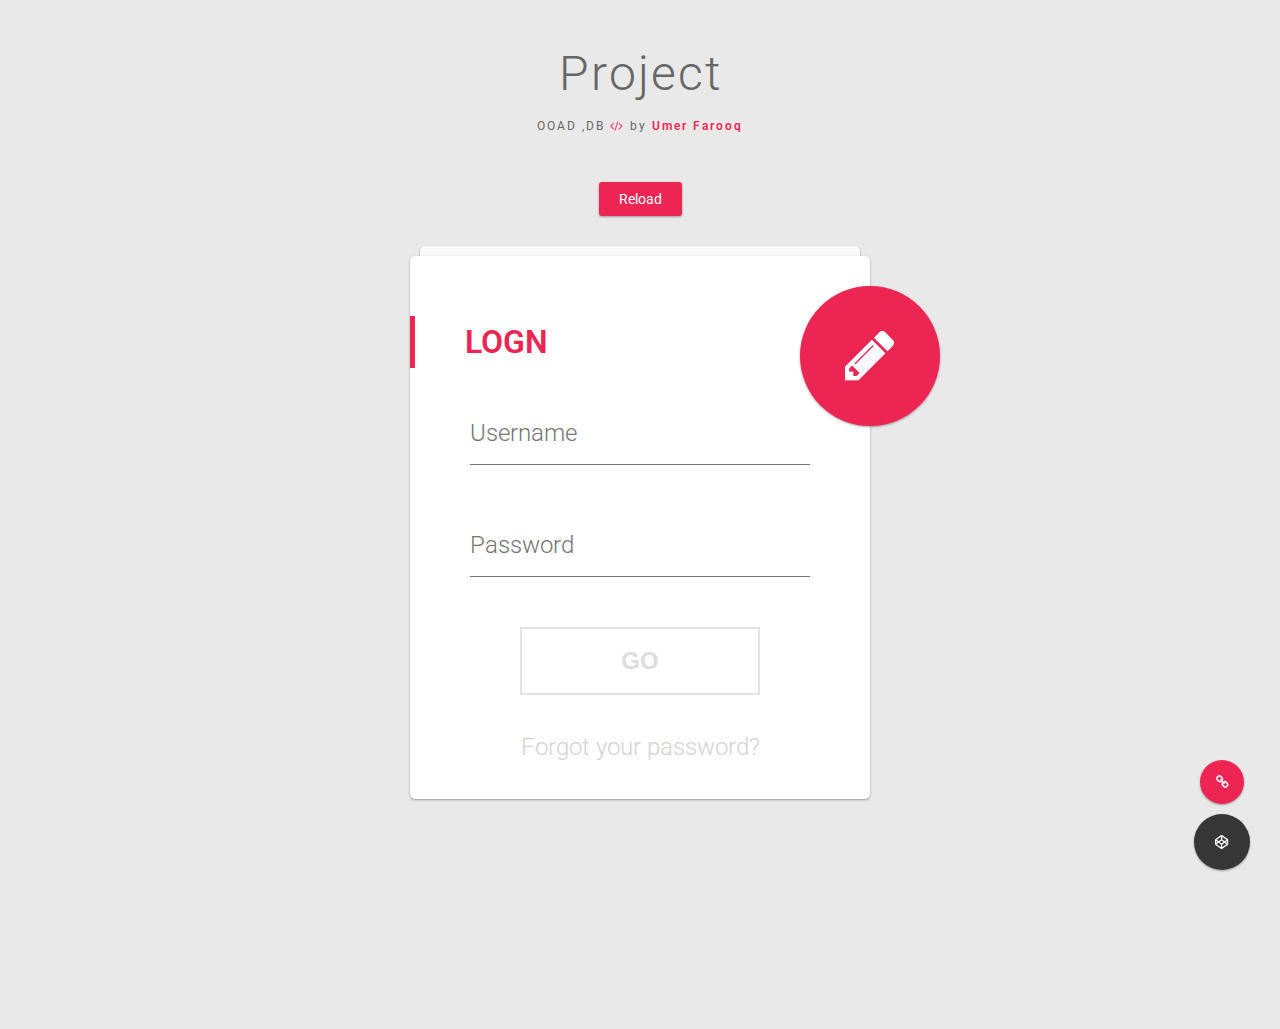
<file: db1/login/index.html>
<!DOCTYPE html>
<html >
  <head>
    <meta charset="UTF-8">
    <title>Login </title>
    
    
    <link rel="stylesheet" href="css/reset.css">

    <link rel='stylesheet prefetch' href='http://fonts.googleapis.com/css?family=Roboto:400,100,300,500,700,900|RobotoDraft:400,100,300,500,700,900'>
<link rel='stylesheet prefetch' href='http://maxcdn.bootstrapcdn.com/font-awesome/4.3.0/css/font-awesome.min.css'>

        <link rel="stylesheet" href="css/style.css">

    
    
    
    
  </head>

  <body>

    
<!-- Mixins-->
<!-- Pen Title-->
<div class="pen-title">
  <h1>Project</h1><span>OOAD ,DB <i class='fa fa-code'></i> by <a href='http://andytran.me'>Umer Farooq</a></span>
</div>
<div class="rerun"><a href="">Reload</a></div>
<div class="container">
  <div class="card"></div>
  <div class="card" >
    <h1 class="title">Logn</h1>
    <form action="login.php" method="POST">
      <div class="input-container">
        <input type="text" id="Username"name ="uid" required="required"/>
        <label for="Username">Username</label>
        <div class="bar"></div>
      </div>
      <div class="input-container">
        <input type="password" id="Password" name ="pwd" required="required"/>
        <label for="Password">Password</label>
        <div class="bar"></div>
      </div>
      <div class="button-container">
        <button><span>Go</span></button>
      </div>
      <div class="footer"><a href="#">Forgot your password?</a></div>
    </form>
  </div>
  <div class="card alt">
    <div class="toggle"></div>
    <h1 class="title">Register
      <div class="close"></div>
    </h1>
    <form action="signup.php" method="POST">
      <div class="input-container">
        <input type="text" name ="first" id="Username" required="required"/>
        <label for="Username">Name</label>
        <div class="bar"></div>
      </div>
	   <div class="input-container">
        <input type="text" name ="last"id="Username" required="required"/>
        <label for="Username">Email</label>
        <div class="bar"></div>
      </div>
      <div class="input-container">
        <input type="password" name ="uid" id="Password" required="required"/>
        <label for="Password">Username</label>
        <div class="bar"></div>
      </div>
      <div class="input-container">
        <input type="password" name ="pwd" id="Repeat Password" required="required"/>
        <label for="Repeat Password">Password</label>
        <div class="bar"></div>
		
      </div>
      <div class="button-container">
        <button><span>Next</span></button>
      </div>
    </form>
  </div>
</div>
<!-- Portfolio--><a id="portfolio" href="http://andytran.me/" title="View my portfolio!"><i class="fa fa-link"></i></a>
<!-- CodePen--><a id="codepen" href="http://codepen.io/andytran/" title="Follow me!"><i class="fa fa-codepen"></i></a>
    <script src='http://cdnjs.cloudflare.com/ajax/libs/jquery/2.1.3/jquery.min.js'></script>

        <script src="js/index.js"></script>

    
    
  </body>
</html>
</file>
<file: db1/login/css/style.css>
body {
  background: #e9e9e9;
  color: #666666;
  font-family: 'RobotoDraft', 'Roboto', sans-serif;
  font-size: 14px;
  -webkit-font-smoothing: antialiased;
  -moz-osx-font-smoothing: grayscale;
}

/* Pen Title */
.pen-title {
  padding: 50px 0;
  text-align: center;
  letter-spacing: 2px;
}
.pen-title h1 {
  margin: 0 0 20px;
  font-size: 48px;
  font-weight: 300;
}
.pen-title span {
  font-size: 12px;
}
.pen-title span .fa {
  color: #ed2553;
}
.pen-title span a {
  color: #ed2553;
  font-weight: 600;
  text-decoration: none;
}

/* Rerun */
.rerun {
  margin: 0 0 30px;
  text-align: center;
}
.rerun a {
  cursor: pointer;
  display: inline-block;
  background: #ed2553;
  border-radius: 3px;
  box-shadow: 0 1px 3px rgba(0, 0, 0, 0.12), 0 1px 2px rgba(0, 0, 0, 0.24);
  padding: 10px 20px;
  color: #ffffff;
  text-decoration: none;
  -webkit-transition: 0.3s ease;
  transition: 0.3s ease;
}
.rerun a:hover {
  box-shadow: 0 3px 6px rgba(0, 0, 0, 0.16), 0 3px 6px rgba(0, 0, 0, 0.23);
}

/* Scroll To Bottom */
#codepen, #portfolio {
  position: fixed;
  bottom: 30px;
  right: 30px;
  background: #363636;
  width: 56px;
  height: 56px;
  border-radius: 100%;
  box-shadow: 0 1px 3px rgba(0, 0, 0, 0.12), 0 1px 2px rgba(0, 0, 0, 0.24);
  -webkit-transition: 0.3s ease;
  transition: 0.3s ease;
  color: #ffffff;
  text-align: center;
}
#codepen i, #portfolio i {
  line-height: 56px;
}
#codepen:hover, #portfolio:hover {
  box-shadow: 0 10px 20px rgba(0, 0, 0, 0.19), 0 6px 6px rgba(0, 0, 0, 0.23);
}

/* CodePen */
#portfolio {
  bottom: 96px;
  right: 36px;
  background: #ed2553;
  width: 44px;
  height: 44px;
  -webkit-animation: buttonFadeInUp 1s ease;
  animation: buttonFadeInUp 1s ease;
}
#portfolio i {
  line-height: 44px;
}

/* Container */
.container {
  position: relative;
  max-width: 460px;
  width: 100%;
  margin: 0 auto 100px;
}
.container.active .card:first-child {
  background: #f2f2f2;
  margin: 0 15px;
}
.container.active .card:nth-child(2) {
  background: #fafafa;
  margin: 0 10px;
}
.container.active .card.alt {
  top: 20px;
  right: 0;
  width: 100%;
  min-width: 100%;
  height: auto;
  border-radius: 5px;
  padding: 60px 0 40px;
  overflow: hidden;
}
.container.active .card.alt .toggle {
  position: absolute;
  top: 40px;
  right: -70px;
  box-shadow: none;
  -webkit-transform: scale(10);
  transform: scale(10);
  -webkit-transition: -webkit-transform .3s ease;
  transition: -webkit-transform .3s ease;
  transition: transform .3s ease;
  transition: transform .3s ease, -webkit-transform .3s ease;
}
.container.active .card.alt .toggle:before {
  content: '';
}
.container.active .card.alt .title,
.container.active .card.alt .input-container,
.container.active .card.alt .button-container {
  left: 0;
  opacity: 1;
  visibility: visible;
  -webkit-transition: .3s ease;
  transition: .3s ease;
}
.container.active .card.alt .title {
  -webkit-transition-delay: .3s;
          transition-delay: .3s;
}
.container.active .card.alt .input-container {
  -webkit-transition-delay: .4s;
          transition-delay: .4s;
}
.container.active .card.alt .input-container:nth-child(2) {
  -webkit-transition-delay: .5s;
          transition-delay: .5s;
}
.container.active .card.alt .input-container:nth-child(3) {
  -webkit-transition-delay: .6s;
          transition-delay: .6s;
}
.container.active .card.alt .button-container {
  -webkit-transition-delay: .7s;
          transition-delay: .7s;
}

/* Card */
.card {
  position: relative;
  background: #ffffff;
  border-radius: 5px;
  padding: 60px 0 40px 0;
  box-sizing: border-box;
  box-shadow: 0 1px 3px rgba(0, 0, 0, 0.12), 0 1px 2px rgba(0, 0, 0, 0.24);
  -webkit-transition: .3s ease;
  transition: .3s ease;
  /* Title */
  /* Inputs */
  /* Button */
  /* Footer */
  /* Alt Card */
}
.card:first-child {
  background: #fafafa;
  height: 10px;
  border-radius: 5px 5px 0 0;
  margin: 0 10px;
  padding: 0;
}
.card .title {
  position: relative;
  z-index: 1;
  border-left: 5px solid #ed2553;
  margin: 0 0 35px;
  padding: 10px 0 10px 50px;
  color: #ed2553;
  font-size: 32px;
  font-weight: 600;
  text-transform: uppercase;
}
.card .input-container {
  position: relative;
  margin: 0 60px 50px;
}
.card .input-container input {
  outline: none;
  z-index: 1;
  position: relative;
  background: none;
  width: 100%;
  height: 60px;
  border: 0;
  color: #212121;
  font-size: 24px;
  font-weight: 400;
}
.card .input-container input:focus ~ label {
  color: #9d9d9d;
  -webkit-transform: translate(-12%, -50%) scale(0.75);
          transform: translate(-12%, -50%) scale(0.75);
}
.card .input-container input:focus ~ .bar:before, .card .input-container input:focus ~ .bar:after {
  width: 50%;
}
.card .input-container input:valid ~ label {
  color: #9d9d9d;
  -webkit-transform: translate(-12%, -50%) scale(0.75);
          transform: translate(-12%, -50%) scale(0.75);
}
.card .input-container label {
  position: absolute;
  top: 0;
  left: 0;
  color: #757575;
  font-size: 24px;
  font-weight: 300;
  line-height: 60px;
  -webkit-transition: 0.2s ease;
  transition: 0.2s ease;
}
.card .input-container .bar {
  position: absolute;
  left: 0;
  bottom: 0;
  background: #757575;
  width: 100%;
  height: 1px;
}
.card .input-container .bar:before, .card .input-container .bar:after {
  content: '';
  position: absolute;
  background: #ed2553;
  width: 0;
  height: 2px;
  -webkit-transition: .2s ease;
  transition: .2s ease;
}
.card .input-container .bar:before {
  left: 50%;
}
.card .input-container .bar:after {
  right: 50%;
}
.card .button-container {
  margin: 0 60px;
  text-align: center;
}
.card .button-container button {
  outline: 0;
  cursor: pointer;
  position: relative;
  display: inline-block;
  background: 0;
  width: 240px;
  border: 2px solid #e3e3e3;
  padding: 20px 0;
  font-size: 24px;
  font-weight: 600;
  line-height: 1;
  text-transform: uppercase;
  overflow: hidden;
  -webkit-transition: .3s ease;
  transition: .3s ease;
}
.card .button-container button span {
  position: relative;
  z-index: 1;
  color: #ddd;
  -webkit-transition: .3s ease;
  transition: .3s ease;
}
.card .button-container button:before {
  content: '';
  position: absolute;
  top: 50%;
  left: 50%;
  display: block;
  background: #ed2553;
  width: 30px;
  height: 30px;
  border-radius: 100%;
  margin: -15px 0 0 -15px;
  opacity: 0;
  -webkit-transition: .3s ease;
  transition: .3s ease;
}
.card .button-container button:hover, .card .button-container button:active, .card .button-container button:focus {
  border-color: #ed2553;
}
.card .button-container button:hover span, .card .button-container button:active span, .card .button-container button:focus span {
  color: #ed2553;
}
.card .button-container button:active span, .card .button-container button:focus span {
  color: #ffffff;
}
.card .button-container button:active:before, .card .button-container button:focus:before {
  opacity: 1;
  -webkit-transform: scale(10);
  transform: scale(10);
}
.card .footer {
  margin: 40px 0 0;
  color: #d3d3d3;
  font-size: 24px;
  font-weight: 300;
  text-align: center;
}
.card .footer a {
  color: inherit;
  text-decoration: none;
  -webkit-transition: .3s ease;
  transition: .3s ease;
}
.card .footer a:hover {
  color: #bababa;
}
.card.alt {
  position: absolute;
  top: 40px;
  right: -70px;
  z-index: 10;
  width: 140px;
  height: 140px;
  background: none;
  border-radius: 100%;
  box-shadow: none;
  padding: 0;
  -webkit-transition: .3s ease;
  transition: .3s ease;
  /* Toggle */
  /* Title */
  /* Input */
  /* Button */
}
.card.alt .toggle {
  position: relative;
  background: #ed2553;
  width: 140px;
  height: 140px;
  border-radius: 100%;
  box-shadow: 0 1px 3px rgba(0, 0, 0, 0.12), 0 1px 2px rgba(0, 0, 0, 0.24);
  color: #ffffff;
  font-size: 58px;
  line-height: 140px;
  text-align: center;
  cursor: pointer;
}
.card.alt .toggle:before {
  content: '\f040';
  display: inline-block;
  font: normal normal normal 14px/1 FontAwesome;
  font-size: inherit;
  text-rendering: auto;
  -webkit-font-smoothing: antialiased;
  -moz-osx-font-smoothing: grayscale;
  -webkit-transform: translate(0, 0);
          transform: translate(0, 0);
}
.card.alt .title,
.card.alt .input-container,
.card.alt .button-container {
  left: 100px;
  opacity: 0;
  visibility: hidden;
}
.card.alt .title {
  position: relative;
  border-color: #ffffff;
  color: #ffffff;
}
.card.alt .title .close {
  cursor: pointer;
  position: absolute;
  top: 0;
  right: 60px;
  display: inline;
  color: #ffffff;
  font-size: 58px;
  font-weight: 400;
}
.card.alt .title .close:before {
  content: '\00d7';
}
.card.alt .input-container input {
  color: #ffffff;
}
.card.alt .input-container input:focus ~ label {
  color: #ffffff;
}
.card.alt .input-container input:focus ~ .bar:before, .card.alt .input-container input:focus ~ .bar:after {
  background: #ffffff;
}
.card.alt .input-container input:valid ~ label {
  color: #ffffff;
}
.card.alt .input-container label {
  color: rgba(255, 255, 255, 0.8);
}
.card.alt .input-container .bar {
  background: rgba(255, 255, 255, 0.8);
}
.card.alt .button-container button {
  width: 100%;
  background: #ffffff;
  border-color: #ffffff;
}
.card.alt .button-container button span {
  color: #ed2553;
}
.card.alt .button-container button:hover {
  background: rgba(255, 255, 255, 0.9);
}
.card.alt .button-container button:active:before, .card.alt .button-container button:focus:before {
  display: none;
}

/* Keyframes */
@-webkit-keyframes buttonFadeInUp {
  0% {
    bottom: 30px;
    opacity: 0;
  }
}
@keyframes buttonFadeInUp {
  0% {
    bottom: 30px;
    opacity: 0;
  }
}
</file>
